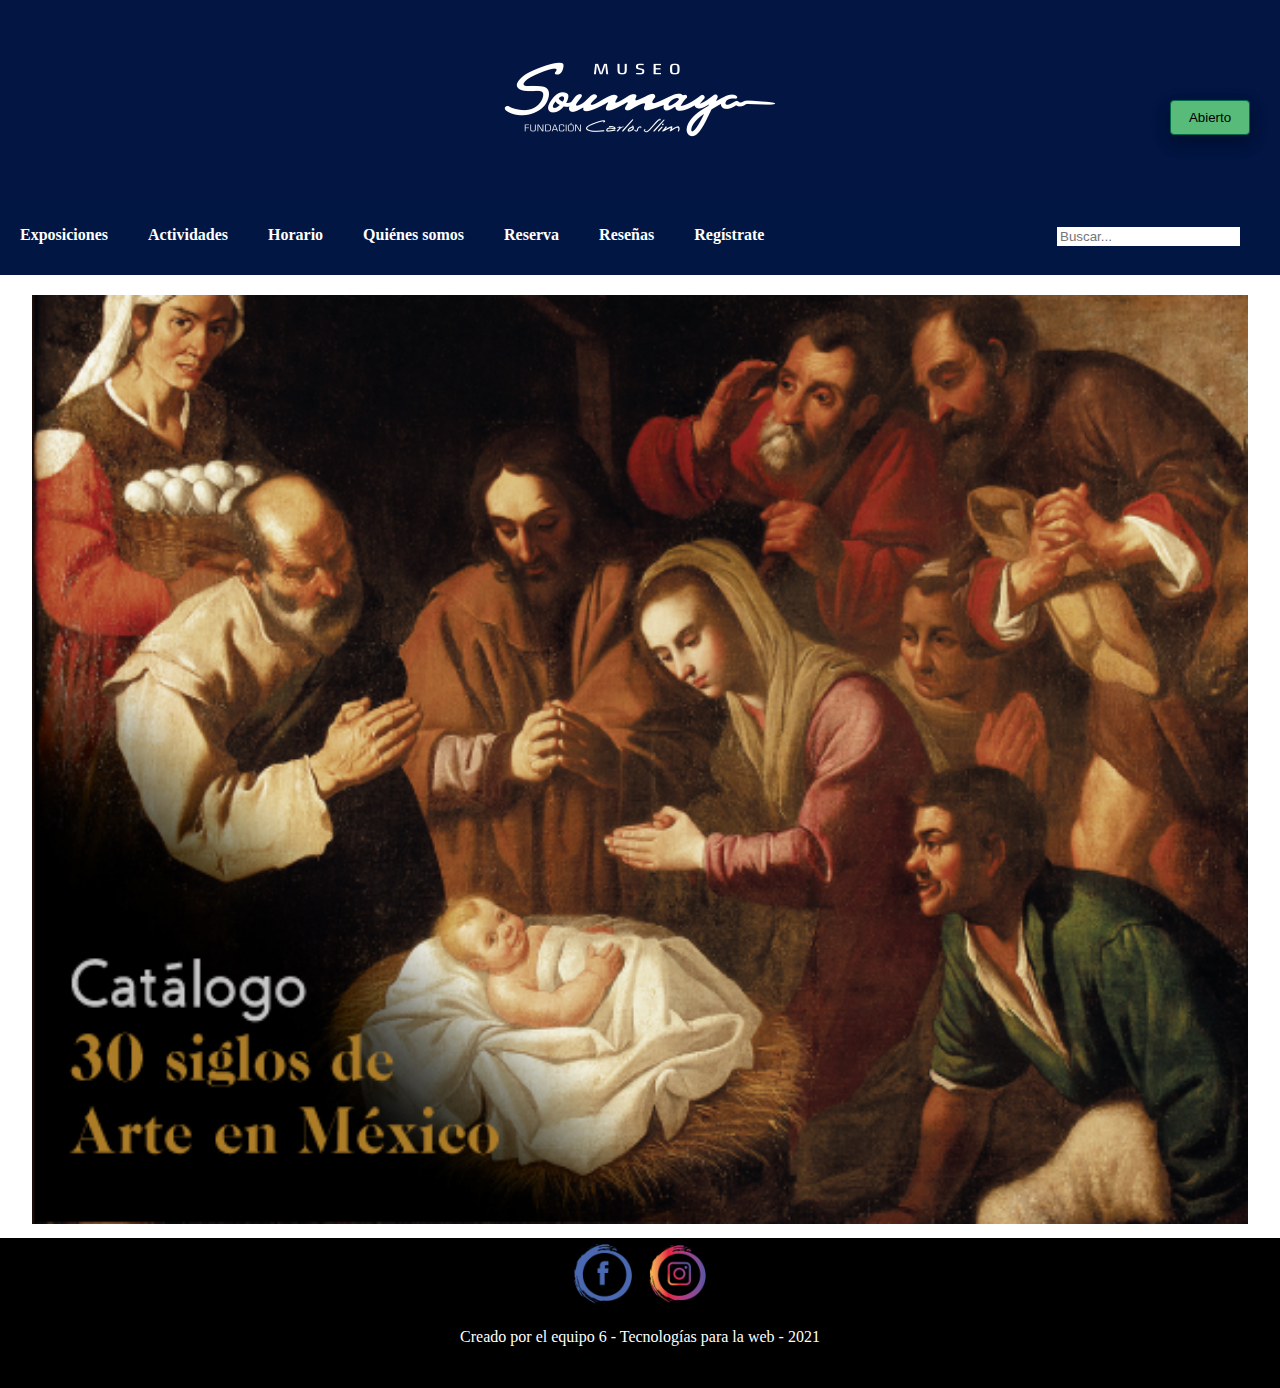
<file: index.html>
<!DOCTYPE html>
<html lang="es">

<head>
    <meta charset="UTF-8">
    <meta name="viewport" content="width=device-width, initial-scale=1.0">
    <title>Museo Soumaya</title>
    <link type="text/css" rel="stylesheet" href="./estilos/base.css">
    <link rel="shortcut icon" href="./media/iconos/soumaya.ico">
</head>

<body>
    <div class="menu">
        <div class="logo">
            <a href=""><img src="./media/imagenes/logo.png" alt="logoMuseo" title="Museo Soumaya"></a>
        </div>
        <button class="estado" title="El museo se encuentra abierto">Abierto</button>
    </div>
    <div class="menu2">
        <div class="boton">
            <a href="./galeria.html"><p>Exposiciones</p></a>
        </div>
        <div class="boton">
            <a href="./galeria.html"><p>Actividades</p></a>
        </div>
        <div class="boton">
            <a href=""><p>Horario</p></a>
        </div>
        <div class="boton">
            <a href=""><p>Quiénes somos</p></a>
        </div>
        <div class="boton">
            <a href="./reserva.html"><p>Reserva</p></a>
        </div>
        <div class="boton">
            <a href="./resenia.html"><p>Reseñas</p></a>
        </div>
        <div class="boton">
            <a href="./registro.html"><p>Regístrate</p></a>
        </div>
        <div class="buscar">
            <form>
                <input type="text" id="fname" name="fname" placeholder="Buscar..."><br>
            </form> 
        </div>
    </div>
    
      
    <div class="contenido">
        <a href=""><img src="./media/imagenes/catalogo.jpg" alt="catalogo" title="Catálogo del museo"></a>
    </div>
    
    <div class="pie">
        <div>
            <a href=""><img src="./media/iconos/fb.png" width="70px" title="Facebook"></a>
            <a href=""><img src="./media/iconos/ig.png" width="70px" title="Facebook"></a>
        </div>
        <p>Creado por el equipo 6 - Tecnologías para la web - 2021</p>
    </div>
</body>
</html>
</file>
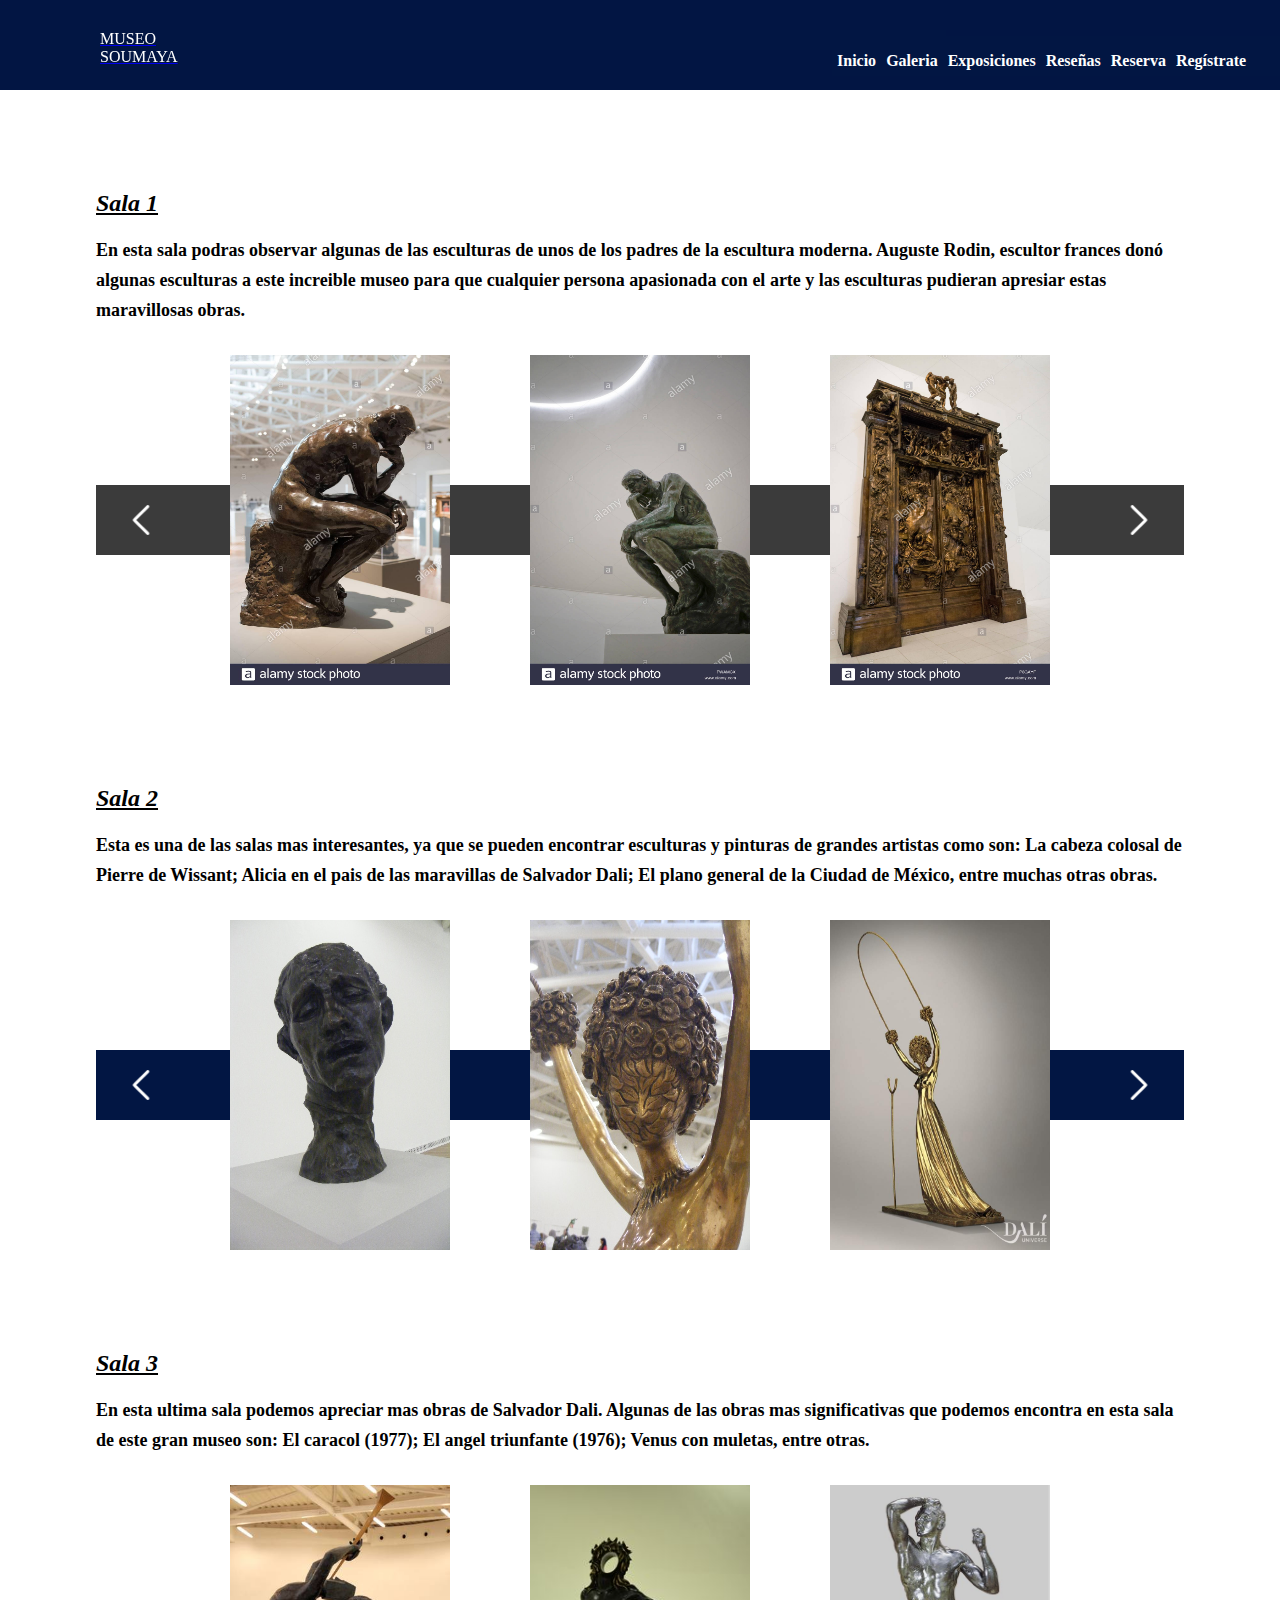
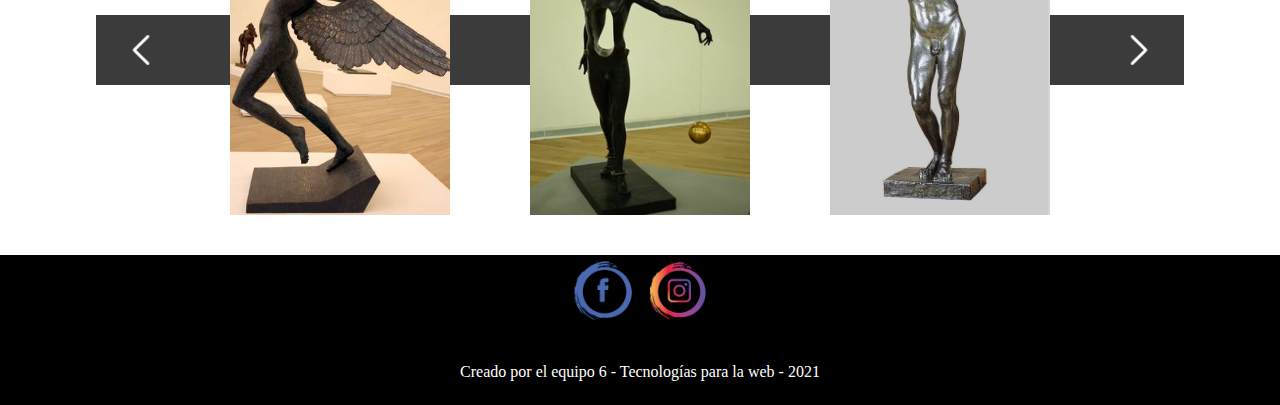
<file: galeria.html>
<!DOCTYPE html>
<html lang="es">
<head>
    <meta charset='utf-8'>
    <meta http-equiv='X-UA-Compatible' content='IE=edge'>
    <title>Galeria</title>
    <meta name='viewport' content='width=device-width, initial-scale=1'>
    <link rel='stylesheet' type='text/css' media='screen' href='./estilos/galeria.css'>
    <link rel='stylesheet' type='text/css' media='screen' href='./estilos/reserva2.css'>
    <link rel="shortcut icon" href="./media/iconos/soumaya.ico">
</head>
<body>
    <div class="menu">
        <div class="letra">
            <a href="./">
                <p class="letra">    MUSEO <br>SOUMAYA</p>
            </a>
        </div>

        <div class="menu2">
            <div class="boton">
                <a href="./">
                    <p class="Bmen">Inicio</p>
                </a>
            </div>
            <div class="boton">
                <a href="./galeria.html">
                    <p class="Bmen">Galeria</p>
                </a>
            </div>
            <div class="boton">
                <a href="./galeria.html">
                    <p class="Bmen">Exposiciones</p>
                </a>
            </div>
            <div class="boton">
                <a href="./resenia.html">
                    <p class="Bmen">Reseñas</p>
                </a>
            </div>
            <div class="boton">
                <a href="./reserva.html">
                    <p class="Bmen">Reserva</p>
                </a>
            </div>
            <div class="boton">
                <a href="./registro.html">
                    <p class="Bmen">Regístrate</p>
                </a>
            </div>
        </div>
    </div>
    
    <section class="salas">

        <div class="sala1">
            <h2 class="titulo-salas">Sala 1</h2>
            <p>En esta sala podras observar algunas de las esculturas de unos de los padres de la escultura moderna. Auguste Rodin, escultor frances donó algunas esculturas a este increible museo para que cualquier persona apasionada con el arte y las esculturas pudieran apresiar estas maravillosas obras.</p>
            
            <div class="cont-imagenes">
                <div class="selector">
                    <img class="flechas-direccion anterior" src="./media/imagenes/siguiente2.png">
                    <img class="flechas-direccion siguiente" src="./media/imagenes/siguiente.png">
                </div>              
                <img class="img-galeria" src="./media/imagenes/arte4.jpg">
                <img class="img-galeria img-central" src="./media/imagenes/arte5.jpg">
                <img class="img-galeria" src="./media/imagenes/arte7.jpg">
            </div>
        </div>

        <div class="sala2">
            <h2 class="titulo-salas">Sala 2</h2>
            <p>Esta es una de las salas mas interesantes, ya que se pueden encontrar esculturas y pinturas de grandes artistas como son: La cabeza colosal de Pierre de Wissant; Alicia en el pais de las maravillas de Salvador Dali; El plano general de la Ciudad de México, entre muchas otras obras.</p>
            
            <div class="cont-imagenes">
                <div class="selector medio">
                    <img class="flechas-direccion anterior" src="./media/imagenes/siguiente2.png">
                    <img class="flechas-direccion siguiente" src="./media/imagenes/siguiente.png">
                </div>              
                <img class="img-galeria" src="./media/imagenes/arte8.jpg">
                <img class="img-galeria img-central" src="./media/imagenes/arte9.jpg">
                <img class="img-galeria" src="./media/imagenes/arte10.jpg">
            </div>
        </div>

        <div class="sala3">
            <h2 class="titulo-salas">Sala 3</h2>
            <p>En esta ultima sala podemos apreciar mas obras de Salvador Dali. Algunas de las obras mas significativas que podemos encontra en esta sala de este gran museo son: El caracol (1977); El angel triunfante (1976); Venus con muletas, entre otras. </p>
            
            <div class="cont-imagenes">
                <div class="selector">
                    <img class="flechas-direccion anterior" src="./media/imagenes/siguiente2.png">
                    <img class="flechas-direccion siguiente" src="./media/imagenes/siguiente.png">
                </div>              
                <img class="img-galeria" src="./media/imagenes/arte11.jpg">
                <img class="img-galeria img-central" src="./media/imagenes/arte12.jpg">
                <img class="img-galeria" src="./media/imagenes/arte13.jpg">
            </div>
        </div>
        
    </section>

   
 
    

    <footer class="pie-pagina">
        <div>
            <a href=""><img src="./media/iconos/fb.png" width="70px" title="Facebook"></a>
            <a href=""><img src="./media/iconos/ig.png" width="70px" title="Facebook"></a>
        </div> <br>
        <p>Creado por el equipo 6 - Tecnologías para la web - 2021</p>
    </footer>
</body>
</html>
</file>
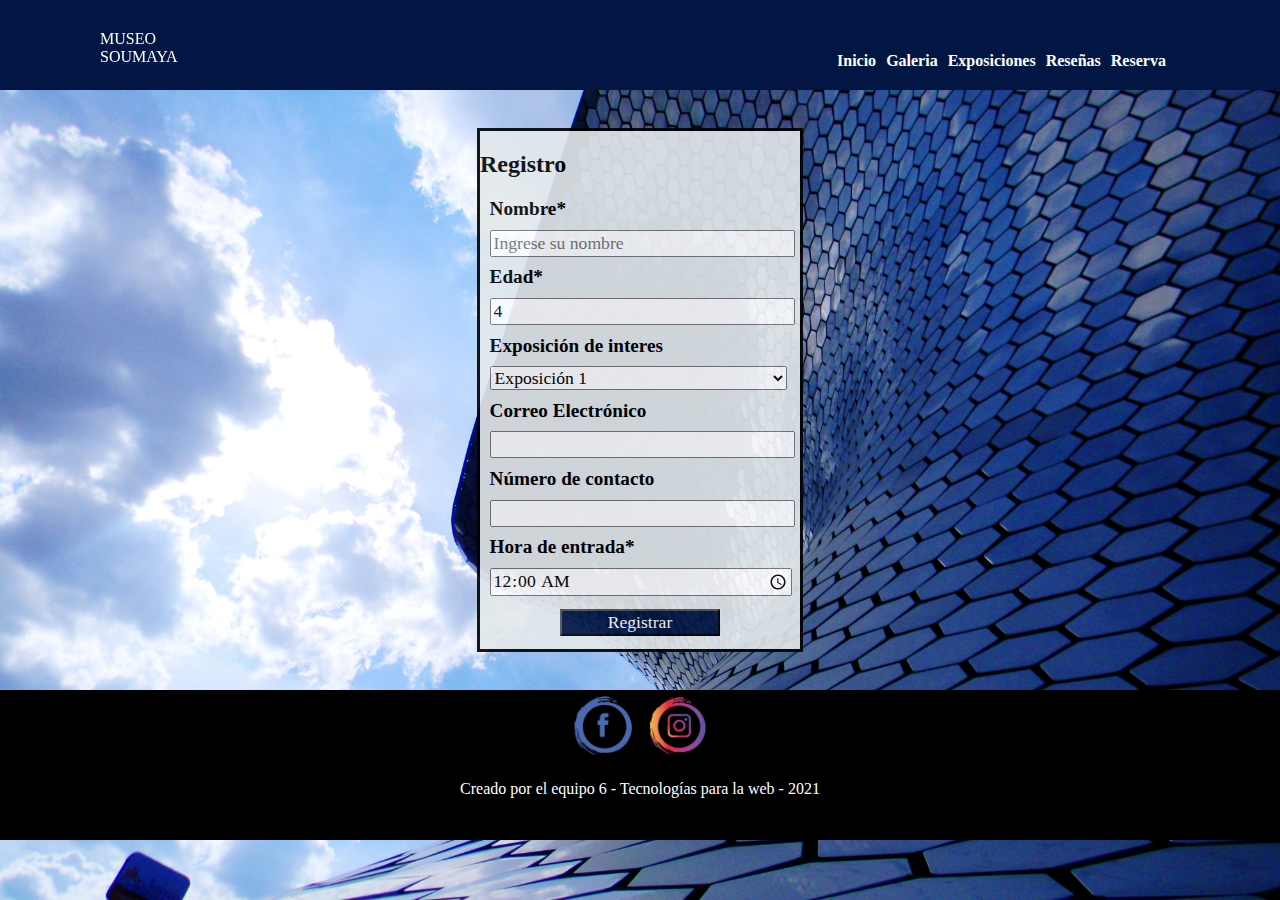
<file: registro.html>
<!DOCTYPE html>
<html lang="es">
  <head>
    <meta charset="utf-8">
    <title>Registro | Museo Soumaya</title>
    <link type="text/css" rel="stylesheet" href="./estilos/registro.css">
    <link rel="shortcut icon" href="./media/iconos/soumaya.ico">
  </head>
  <body id="registro">
    <div class="menu">
        <div class="letra">
            <a href="./">
                <p class="letra">    MUSEO <br>SOUMAYA</p>
            </a>
        </div>

        <div class="menu2">
            <div class="boton">
                <a href="./">
                    <p class="Bmen">Inicio</p>
                </a>
            </div>
            <div class="boton">
                <a href="./galeria.html">
                    <p class="Bmen">Galeria</p>
                </a>
            </div>
            <div class="boton">
                <a href="./galeria.html">
                    <p class="Bmen">Exposiciones</p>
                </a>
            </div>
            <div class="boton">
                <a href="./resenia.html">
                    <p class="Bmen">Reseñas</p>
                </a>
            </div>
            <div class="boton">
                <a href="./reserva.html">
                    <p class="Bmen">Reserva</p>
                </a>
            </div>
        </div>
    </div>
      <div class="registroForm">
        <h2>Registro</h2>
        <form class="" action="index.html" method="post">
          <label for="nombre_">Nombre*</label>
          <input type="text" id="nombre_" name="Nombre" placeholder="Ingrese su nombre" max="20" required>
          <label for="edad_">Edad*</label>
          <input type="number" id="edad_" min="1" max="120" name="Edad" value="4" required>
          <label>Exposición de interes</label>
          <select name="expo">
            <option>Exposición 1</option>
            <option>Exposición 2</option>
            <option>Exposición 3</option>
            <option>Exposición temporal</option>
          </select>
          <label for="email_">Correo Electrónico</label>
          <input type="email" id="email" name="email"
          max="255"  list="listaformatos"required>
          <datalist id="listaformatos">
            <option>.com</option>
            <option>.mx</option>
            <option>.com.mx</option>
            <option>.org</option>
          </datalist>
          <label for="telefono_">Número de contacto</label>
          <input type="text" id="telefono_" name="Telefono">
          <label for="hora_">Hora de entrada*</label>
          <input type="time" id="hora_" name="horaEntrada" required value="00:00">
          <input type="submit" name="Enviar1" value="Registrar">
        </form>
      </div>
      <div class="pie">
        <div>
            <a href=""><img src="./media/iconos/fb.png" width="70px" title="Facebook"></a>
            <a href=""><img src="./media/iconos/ig.png" width="70px" title="Facebook"></a>
        </div>
        <p>Creado por el equipo 6 - Tecnologías para la web - 2021</p>
      </div>
  </body>
</html>
</file>
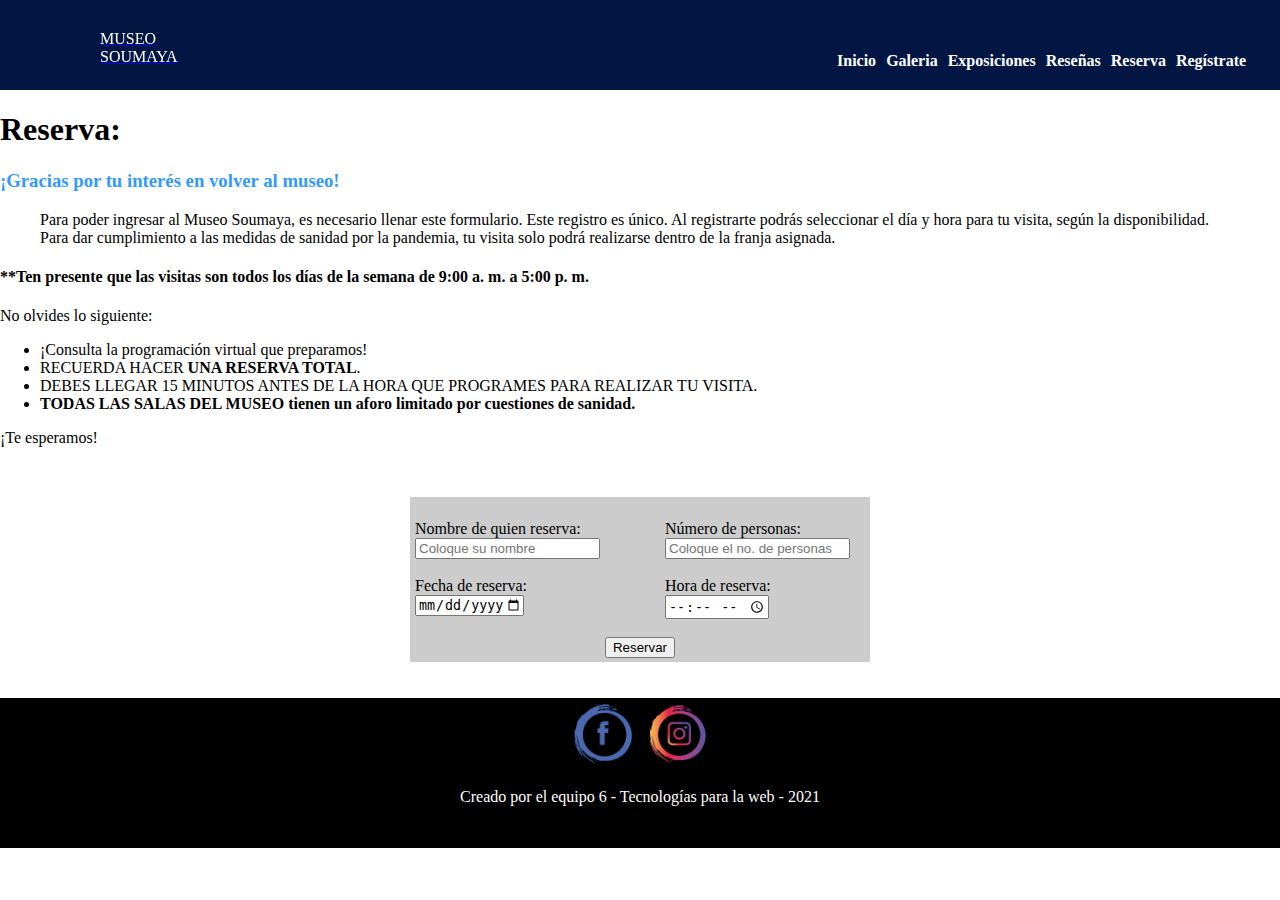
<file: reserva.html>
<!DOCTYPE html>
<html lang="es">

<head>
    <meta charset="UTF-8">
    <meta name="viewport" content="width=device-width, initial-scale=1.0">
    <title>Reserva | Museo Soumaya</title>
    <link rel="shortcut icon" href="./media/iconos/soumaya.ico">
    <link rel="stylesheet" type="text/css" href="./estilos/reserva2.css">
</head>

<body>
  <div class="menu">
      <div class="letra">
          <a href="./">
              <p class="letra">    MUSEO <br>SOUMAYA</p>
          </a>
      </div>

      <div class="menu2">
          <div class="boton">
              <a href="./">
                  <p class="Bmen">Inicio</p>
              </a>
          </div>
          <div class="boton">
              <a href="./galeria.html">
                  <p class="Bmen">Galeria</p>
              </a>
          </div>
          <div class="boton">
              <a href="./galeria.html">
                  <p class="Bmen">Exposiciones</p>
              </a>
          </div>
          <div class="boton">
              <a href="./resenia.html">
                  <p class="Bmen">Reseñas</p>
              </a>
          </div>
          <div class="boton">
              <a href="./reserva.html">
                  <p class="Bmen">Reserva</p>
              </a>
          </div>
          <div class="boton">
            <a href="./registro.html">
                <p class="Bmen">Regístrate</p>
            </a>
        </div>
      </div>
    </div>


    <div class="Reserva">
        <h1>Reserva:</h1>
      <h3><font color="#3399FF">¡Gracias por tu interés en volver al museo!</font></h3>
      <blockquote>
        <p>Para poder ingresar al Museo Soumaya, es necesario llenar este formulario. Este registro es único. Al registrarte podrás seleccionar el día y hora para tu visita, según la disponibilidad. Para dar cumplimiento a las medidas de sanidad por la pandemia, tu visita solo podrá realizarse dentro de la franja asignada. </p>
      </blockquote>
      <h4>**Ten presente que las visitas son todos los días de la semana de 9:00 a. m. a 5:00 p. m.</h4>
      <p>No olvides lo siguiente:</p>
      <ul>
        <li>¡Consulta la programación virtual que preparamos!</li>
        <li>RECUERDA HACER <strong>UNA RESERVA TOTAL</strong>.</li>
        <li>DEBES LLEGAR 15 MINUTOS ANTES DE LA HORA QUE PROGRAMES PARA REALIZAR TU VISITA. </li>
        <li><strong>TODAS LAS SALAS DEL MUSEO tienen un aforo limitado por cuestiones de sanidad.</strong> </li>
        </ul>
        <p>¡Te esperamos!</p>
      <p>&nbsp;</p>
    </div>
<form>
    <div class="bloque center">
        <div class="center izq">
               <br>
            <label for="Nombre">Nombre de quien reserva:</label>
               <br>
            <input type="text" name="nombre" id="Nombre" size="20" maxlength="45" placeholder="Coloque su nombre" required>
               <br><br>
            <label for="fechaEntrega">Fecha de reserva:</label>
               <br>
            <input type="date" id="fechaEntrega" name="fechaEntrega" step="1" min="2021-06-10" max="2021-12-31" required>
            <br>
        </div>
        <div class="center der">
                <br>
            <label for="Nombre">Número de personas: </label>
                <br>
            <input type="text" name="nombre" id="Nombre" size="20" maxlength="45" placeholder="Coloque el no. de personas" required>
                <br><br>
            <label for="hora">Hora de reserva:</label><input type="time" id="hora" name="hora" min="09:00:00" max="16:30:00" required>
                <br><br>
           </div>
    </div>
           <div class="center enviar">
            <input type="submit" name="enviar" value="Reservar" >
           </div>
    </form>
    <br><br>
<div class="pie">
   <div>
        <a href=""><img src="./media/iconos/fb.png" width="70px" title="Facebook"></a>
        <a href=""><img src="./media/iconos/ig.png" width="70px" title="Facebook"></a>
    </div>
   <p>Creado por el equipo 6 - Tecnologías para la web - 2021</p>
 </div>

</body>
</html>
</file>
<file: estilos/base.css>
body{
    
    margin-top: 0px;
    margin-left: auto;
    margin-right: auto;
    margin-bottom: 0px;
}

.menu{
    top: 0px;
    left: 0px;
    width: 100%;
    background-color: #021543;
    height: 200px;
    position: relative;
    overflow: hidden;
}

.logo{
    position: relative;
    top: 50%;
    -ms-transform: translateY(-50%);
    transform: translateY(-50%);
    width: 50%;
    margin-left: auto;
    margin-right: auto;
}
.logo>a>img{
    width: 50%;
    display: block;
    margin-left: auto;
    margin-right: auto;
}

.menu2{
    top: 0px;
    width: 100%;
    background-color: #021643;
    height: 75px;
    position: sticky;
    color: #fff;
}

.estado{
    position: absolute;
    top: 100px;
    right: 30px;
    width: 80px;
    height: 35px;
    text-align: center;
    cursor: pointer;
    background-color: rgb(88, 187, 121);
    border: rgb(2, 105, 74) 1px solid;
    border-radius: 4px;
    font-family: Arial, Helvetica, sans-serif;
    box-shadow: 0 8px 16px 0 rgba(0,0,0,0.2), 0 6px 20px 0 rgba(0,0,0,0.19);
}

.contenido{
    margin-top: 10px;
    margin-left: auto;
    margin-right: auto;
    padding: 10px;
    width: 95%;
    height: 100%;
    overflow: hidden;
}

.contenido>a>img{
    width: 100%;
}

.menu2>.boton{
    margin: 10px;
    font-weight: bold;
    color: #fff;
    padding-left: 10px;
    padding-right: 10px;
    width: auto;
    float: left;
}

.boton>a{
    color: #fff;
    text-decoration: none;
}

.buscar{
    position: absolute;
    margin: 10px;
    font-weight: bold;
    color: #fff;
    padding-left: 10px;
    padding-right: 10px;
    width: auto;
    float: right;
    top: 17px;
    right: 20px;
}

#fname{
    border: #fff 1px solid;
}

.pie{
    bottom: 0px;
    left: 0px;
    width: 100%;
    background-color: #000;
    height: 150px;
    position: relative;
    overflow: hidden;
    color: #fff;
    text-align: center;
}
</file>
<file: estilos/galeria.css>
*{
    padding: 0;
}

.cabecera{
    text-align: center;
    background-color: #021643;
    padding-top: 4px;
    padding-bottom: 5px;
}

.cabecera div{
    display: inline-block;
    right: 30px;
    top: 80px;
}

.cabecera div button{
    background-color: rgb(88, 187, 121);
    border: rgb(2, 105, 74) 1px solid;
    width: 80px;
    height: 35px;
    border-radius: 4px;
    font-family: Arial, Helvetica, sans-serif;
    box-shadow: 0 8px 16px 0 rgba(0,0,0,0.2), 0 6px 20px 0 rgba(0,0,0,0.19);
}

.cont-horario{
    position:absolute;
}

.logo{
    margin-top: 12px;
    width: 340px;
}

.navegacion{
    background-color: #021643;
    color: white;
    padding-left: 30px;
    padding-bottom: 25px;
    position: sticky;
    top:0;
    padding-top: 25px;
    z-index: 100;
}

.navegacion div{
    display: inline-block;
}

.secciones ul li{
    list-style: none;
    display: inline-block;
    margin-right: 40px;
    font-weight: bold;
}

.buscador{
    position: absolute;
    right: 30px;
}
.buscador input{
    width: 250px;
}

.pie-pagina{
    width: 100%;
    background-color: black;
    color: white;
    text-align: center;
    height: 150px;
    
}

.salas{
    width: 85%;
    margin: auto;
    margin-bottom: 40px;
    
    
}

.salas p{
    line-height: 30px;
    font-weight: 600;
    font-size: 18px;
}

.salas .titulo-salas{
    font-style: italic;
    text-decoration:underline;
    margin-top: 100px;
    margin-bottom: 10px;
}

.sala1,.sala2,.sala3{
    position: relative;
}

.selector{
    width: 100%;
    height: 70px;
    background-color: rgb(59, 59, 59);
    position:absolute;
    left: 0px;
    bottom: 130px;
    z-index: -1;
    display: flex;
    align-items: center;
}

.flechas-direccion{
    width: 30px;
}
.anterior{
    position: absolute;
    left: 30px;
}

.siguiente{
    position: absolute;
    right: 30px;
}

.medio{
    background-color:#021643 ;
}

.cont-imagenes{
    display: flex;
    align-items: center;
    justify-content: center;
    margin-top: 30px;
}

.img-galeria{
    width: 220px;
    height: 330px;    
    transition: all 0.3s ease;
}

.img-central{
    margin-left: 80px;
    margin-right: 80px;
}
.img-galeria:hover{
    width: 300px;
    height: 400px;
    transition: all 0.3s ease;
}
</file>
<file: estilos/reserva2.css>
body{
    margin-top: 0%;
    margin-left: auto;
    margin-right: auto;
    margin-bottom: 0%;
}

.menu {
    top: 0px;
    left: 0px;
    width: 100%;
    background-color: #021543;
    height: 90px;
    position: sticky;
    overflow: hidden;
    z-index: 100;
}

.logo {
    position: relative;
    top: 50%;
    width: 50%;
    margin-left: auto;
}

.menu2 {
    top: 80px;
    width: 40%;
    background-color: #021643;
    height: 40px;
    color: #fff;
    margin-left: 65%;
    margin-right: auto;
}

.menu2>.boton {

    font-weight: bold;
    color: #fff;
    padding-left: 5px;
    padding-right: 5px;
    width: auto;
    float: left;
}

.boton>a {
    color: #fff;
    text-decoration: none;
}

.letra {
    top: 30px;
    width: 70%;
    background-color: #021643;
    height: 20px;
    position: sticky;
    color: #fff;
    margin-left: 50px;
}
.pie{
    bottom: 0px;
    left: 0px;
    width: 100%;
    background-color: #000;
    height: 150px;
    position: relative;
    overflow: hidden;
    color: #fff;
    text-align: center;
}
.bloque{
        background-color: #CCC;
        width: 450px;
        height: 125px;
        border: 5px;
        border-color: #CCC;
        border-style:solid;
    }
.input{
        border: 2px;
        border-color: #990066;
        border-style:solid;
    }
.center{
        display: block;
        margin-left: auto;
        margin-right: auto;
    }
.izq{
        border-color: #CCC;
        width:250px;
        height: 100px;
        float:left;
}
.der{
        border-color: #CCC;
        width:200px;
        height: 100px;
        float:right;
}
.enviar{
        width:450px;
        height: 20px;
        border: 5px;
        border-color: #CCC;
        border-style:solid;
        background-color: #CCC;
        text-align: center;
}
</file>
<file: estilos/registro.css>
body{
    margin-top: 0%;
    margin-left: auto;
    margin-right: auto;
    margin-bottom: 0%;
    background-size: cover;
    background-image: url(../media/imagenes/soumaya.jpg);
}

.menu {
    top: 0px;
    left: 0px;
    width: 100%;
    background-color: #021543;
    height: 90px;
    position: sticky;
    overflow: hidden;
    z-index: 100;
}

.logo {
    position: relative;
    top: 50%;
    width: 50%;
    margin-left: auto;
}

.menu2 {
    top: 80px;
    width: 40%;
    background-color: #021643;
    height: 40px;
    color: #fff;
    margin-left: 65%;
    margin-right: auto;
}

.menu2>.boton {

    font-weight: bold;
    color: #fff;
    padding-left: 5px;
    padding-right: 5px;
    width: auto;
    float: left;
}

.boton>a {
    color: #fff;
    text-decoration: none;
}

.letra {
    top: 30px;
    width: 70%;
    background-color: #021643;
    height: 20px;
    position: sticky;
    color: #fff;
    margin-left: 50px;
}

.registroForm {
    border: solid 3px;
    margin-top: 3%;
    width: 25%;
    margin-left: auto;
    overflow: hidden;
    margin-right: auto;
    margin-bottom: 3%;
    opacity: 0.9;
    background-color: #E4EAEC;
}

.registroForm p{
  font-family: cursive;
  text-align: center;
  font-size: 2rem;
}

.registroForm input, .registroForm label, select {
   display: block;
   margin-top: 3%;
   margin-bottom: 3%;
   width: 93%;
   font: 1.1rem 'times new roman';
   margin-left: 3%;
}

.registroForm label{
   font: 1.2rem 'times new roman';
   font-weight: bold;
}

.registroForm input[type="submit"] {
    margin-top: 4%;
    margin-bottom: 4%;
    margin-left: 25%;
    width: 50%;
    background-color: #021643;
    color: #FFF;
}

.pie{
    position: relative;
    bottom: 0%;
    width: 100%;
    background-color: #000;
    height: 150px;
    overflow: hidden;
    color: #fff;
    text-align: center;
}
</file>
